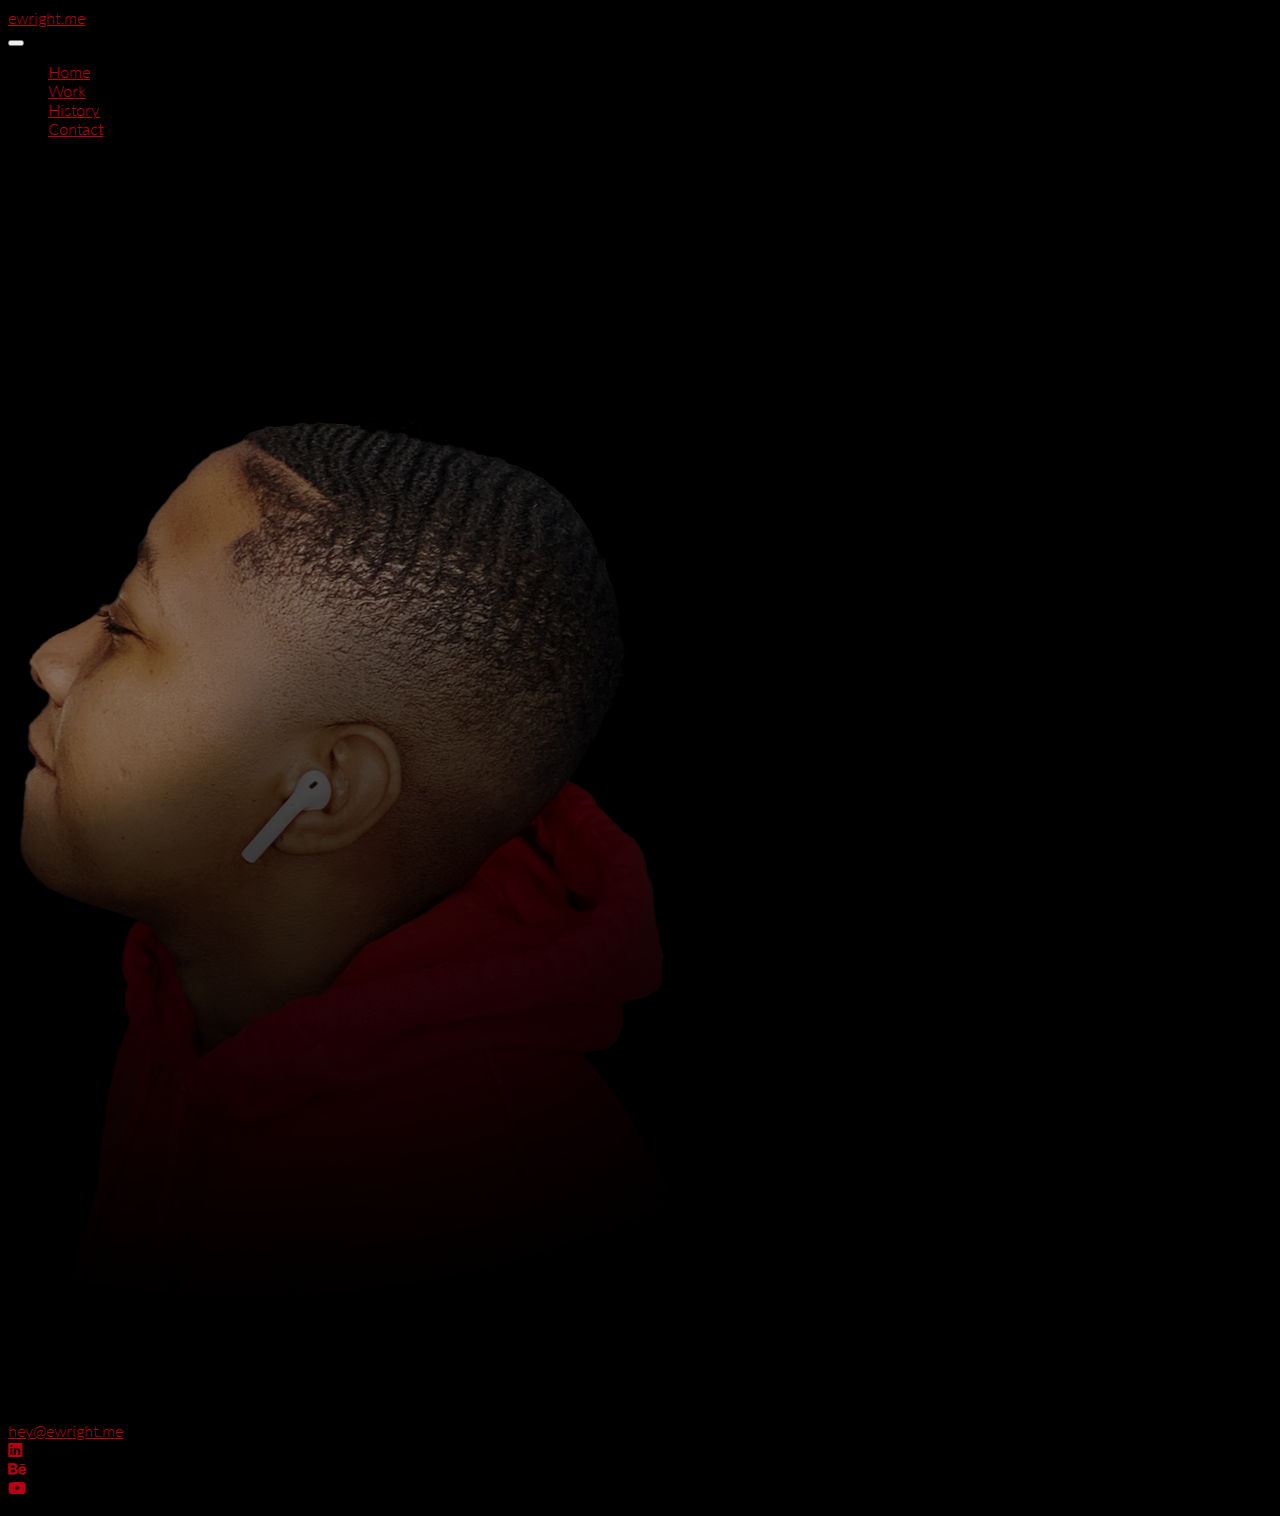
<file: index.html>
<!DOCTYPE html>
<head>
  <!-- Required meta tags-->
  <meta charset="utf-8">
  <meta name="viewport" content="width=device-width, initial-scale=1">
  <!-- Bootstrap CSS-->
  <link href="https://cdn.jsdelivr.net/npm/bootstrap@5.0.1/dist/css/bootstrap.min.css" rel="stylesheet" integrity="sha384-+0n0xVW2eSR5OomGNYDnhzAbDsOXxcvSN1TPprVMTNDbiYZCxYbOOl7+AMvyTG2x" crossorigin="anonymous">
  <link rel="stylesheet" href="https://cdnjs.cloudflare.com/ajax/libs/font-awesome/5.15.3/css/all.min.css">
  <link rel="stylesheet" href="style.css">
  <title>Hello, world!</title>
</head>
<body> 
  <header class="border-bottom border-light">
    <nav class="navbar navbar-expand-lg">
      <div class="container-fluid"><a class="navbar-brand" href="#"> 
          <div class="h3 text-white">ewright.me</div></a>
        <button class="navbar-toggler" type="button" data-bs-toggle="collapse" data-bs-target="#navbarSupportedContent" aria-controls="navbarSupportedContent" aria-expanded="false" aria-label="Toggle navigation"><span class="navbar-toggler-icon"></span></button>
        <div class="collapse navbar-collapse" id="navbarSupportedContent">
          <ul class="navbar-nav ms-auto mb-2 mb-lg-0">
            <li class="nav-item"><a class="nav-link active" aria-current="page" href="./index.html">Home </a></li>
            <li class="nav-item"><a class="nav-link" aria-current="page" href="./work.html">Work</a></li>
            <li class="nav-item"><a class="nav-link" aria-current="page" href="./history.html">History</a></li>
            <li class="nav-item"><a class="nav-link" aria-current="page" href="./contact.html">Contact</a></li>
          </ul>
        </div>
      </div>
    </nav>
  </header>
  <main class="d-flex flex-grow-1 h-100">
    <div class="container d-flex flex-column h-100 justify-content-center">
      <div class="row align-items-center mb-5">     
        <div class="col-12 col-sm-6 text-white order-2 order-sm-1">
          <h1 class="mb-3 welcome-stuff" id="site-headline">I design and develop responsive applications that evolve and scale.</h1>
          <p class="d-sm-none d-md-block mb-4 welcome-stuff" id="site-welcome-msg">Using my wealth of experience in areas that span from graphic design, web design, user interface and user interaction development, I bring a forward-thinking approach to each product and feature to create software that will delight its users.</p>
          <div class="row welcome-stuff" id="site-welcome-cta"> 
            <div class="col-6 col-sm-12 col-md-6 mb-sm-3 mb-md-0"> <a class="btn btn-primary w-100" href="./work.html">View Work </a></div>
            <div class="col-6 col-sm-12 col-md-6 mb-sm-3 mb-md-0"><a class="btn btn-outline-light w-100" href="./quote.html">Discuss A Project </a></div>
          </div>
        </div>
        <div class="col-8 col-sm-6 order-1 order-sm-2 text-center mx-auto"><img class="img-fluid" id="e" src="images/me3-1.png" alt=""></div>
      </div>
    </div>
  </main>
  <footer class="border-top border-light py-3"> 
    <div class="container"> 
      <div class="row text-light d-flex align-items-center justify-content-between">
        <div class="col-6 col-sm-4"><a class="text-white" href="mailto:hey@ewright.me">hey@ewright.me </a></div>
        <div class="col-6 col-sm-3 col-md-2 col-xl-1 order-1 order-sm-2">
          <div class="row">
            <div class="col-4"> <a href="#" target="_blank"> 
                <div class="fab fa-linkedin"> </div></a></div>
            <div class="col-4"> <a href="#" target="_blank"> 
                <div class="fab fa-behance"> </div></a></div>
            <div class="col-4"> <a href="#" target="_blank"> 
                <div class="fab fa-youtube"> </div></a></div>
          </div>
        </div>
        <div class="col-12 text-center text-sm-start col-sm-5 mt-2 mt-sm-0 order-2 order-sm-1"><small>Available for freelance projects.</small></div>
      </div>
    </div>
  </footer>
</body>
<!-- Optional JavaScript; choose one of the two!-->
<!-- Option 1: Bootstrap Bundle with Popper-->
<script src="https://cdn.jsdelivr.net/npm/bootstrap@5.0.1/dist/js/bootstrap.bundle.min.js" integrity="sha384-gtEjrD/SeCtmISkJkNUaaKMoLD0//ElJ19smozuHV6z3Iehds+3Ulb9Bn9Plx0x4" crossorigin="anonymous"></script>
<script src="https://cdnjs.cloudflare.com/ajax/libs/gsap/3.6.1/gsap.min.js"></script>
<script src="js/main.js"></script>
</file>
<file: style.css>
@import url("https://fonts.googleapis.com/css2?family=Lato:wght@300;400;700&family=Viaoda+Libre&display=swap");
#portfolio-items-wrapper {
  display: -ms-grid;
  display: grid;
  -ms-grid-columns: 1fr;
      grid-template-columns: 1fr;
  -ms-grid-rows: (1fr)[4];
      grid-template-rows: repeat(4, 1fr);
  grid-gap: 1em;
}

a.portfolio-item {
  display: -webkit-box;
  display: -ms-flexbox;
  display: flex;
  -webkit-box-align: center;
      -ms-flex-align: center;
          align-items: center;
  -webkit-box-pack: center;
      -ms-flex-pack: center;
          justify-content: center;
  padding: 2em;
  -webkit-transition: all 0.3s ease;
  transition: all 0.3s ease;
}

@media (min-width: 576px) {
  #portfolio-items-wrapper {
    -ms-grid-columns: (1fr)[6];
        grid-template-columns: repeat(6, 1fr);
    -ms-grid-rows: (1fr)[6];
        grid-template-rows: repeat(6, 1fr);
  }
  a.portfolio-item {
    position: relative;
    background-color: #b80012;
    background-blend-mode: multiply;
    background-size: cover;
    min-height: auto;
    color: white;
    text-decoration: none;
    padding: 0.5em;
    overflow: hidden;
  }
  a.portfolio-item:hover {
    background-color: transparent;
    z-index: 1000;
    -webkit-box-shadow: 0px 30px 30px rgba(0, 0, 0, 0.75);
            box-shadow: 0px 30px 30px rgba(0, 0, 0, 0.75);
  }
  a.portfolio-item:hover span.portfolio-item-meta {
    position: absolute;
    background: rgba(0, 0, 0, 0.65);
    padding: 0.5em;
    color: white;
    bottom: 0;
    left: 0;
    font-size: 0.65rem;
  }
  a.portfolio-item.one {
    -ms-grid-row: 1;
    -ms-grid-row-span: 2;
    grid-row: 1/3;
    -ms-grid-column: 1;
    -ms-grid-column-span: 2;
    grid-column: 1/3;
    background-image: url("images/work-placeholder.jpg");
  }
  a.portfolio-item.three {
    -ms-grid-row: 2;
    -ms-grid-row-span: 2;
    grid-row: 2/4;
    -ms-grid-column: 3;
    -ms-grid-column-span: 2;
    grid-column: 3/5;
    background-image: url("images/work-item.jpg");
  }
  a.portfolio-item.five {
    -ms-grid-row: 3;
    -ms-grid-row-span: 3;
    grid-row: 3/6;
    -ms-grid-column: 5;
    -ms-grid-column-span: 2;
    grid-column: 5/7;
  }
  a.portfolio-item.six {
    -ms-grid-row: 4;
    -ms-grid-row-span: 2;
    grid-row: 4/6;
    -ms-grid-column: 1;
    -ms-grid-column-span: 2;
    grid-column: 1/3;
  }
  a.portfolio-item.seven {
    -ms-grid-row: 3;
    -ms-grid-row-span: 1;
    grid-row: 3/4;
    -ms-grid-column: 1;
    -ms-grid-column-span: 2;
    grid-column: 1/3;
  }
  a.portfolio-item.eight {
    -ms-grid-column: 5;
    -ms-grid-column-span: 2;
    grid-column: 5/7;
    -ms-grid-row: 1;
    -ms-grid-row-span: 2;
    grid-row: 1/3;
  }
  a.portfolio-item.nine {
    -ms-grid-column: 3;
    -ms-grid-column-span: 2;
    grid-column: 3/5;
    -ms-grid-row: 4;
    -ms-grid-row-span: 2;
    grid-row: 4/6;
  }
}

@media (min-width: 768px) {
  a.portfolio-item {
    min-height: 100px;
  }
}

body,
html {
  height: 100%;
  display: -webkit-box;
  display: -ms-flexbox;
  display: flex;
  -webkit-box-orient: vertical;
  -webkit-box-direction: normal;
      -ms-flex-direction: column;
          flex-direction: column;
  font-family: "Lato", sans-serif;
  font-weight: 300;
}

body {
  background: black;
}

h1,
h2,
h3,
h4,
h5,
h6 {
  font-family: "Viaoda Libre", cursive;
}

a,
a.nav-link {
  color: #b80012;
}

a:hover,
a.nav-link:hover {
  color: #ff061e;
}

.btn-primary {
  background: #b80012;
  border: 1px solid #b80012;
}

.btn-primary:hover {
  background: #ff061e;
  border: 1px solid #b80012;
}

main {
  padding: 3em 0;
}

@media (min-width: 576px) {
  body,
  html {
    height: 100% !important;
  }
}

@media (min-width: 768px) {
  body,
  html {
    height: 100% !important;
  }
}

.border-light {
  border-color: #333 !important;
}
/*# sourceMappingURL=style.css.map */
</file>
